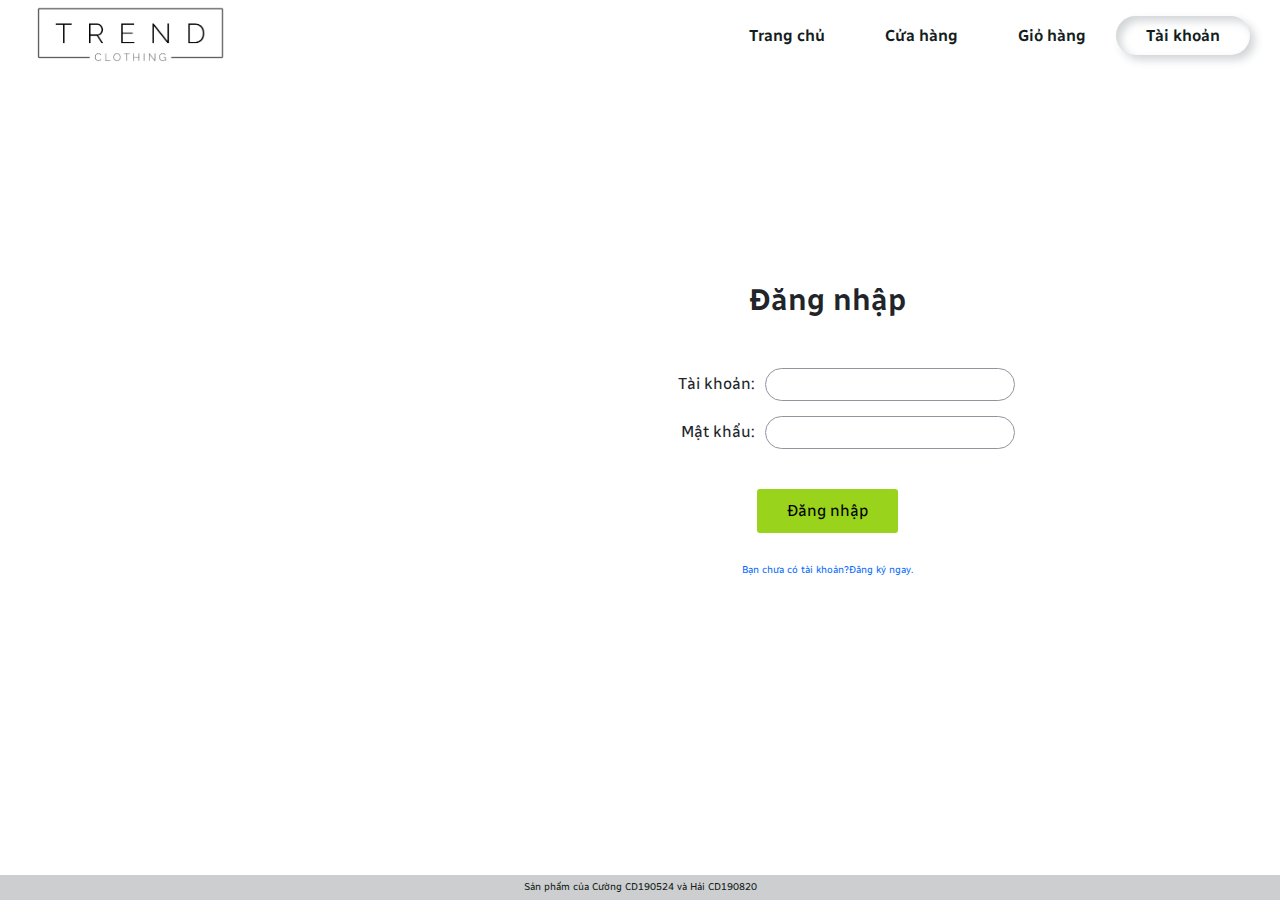
<file: account.html>
<!DOCTYPE html>
<html lang="en">

<head>
    <link href="https://cdn.jsdelivr.net/npm/bootstrap@5.1.3/dist/css/bootstrap.min.css" rel="stylesheet">
    <link rel="stylesheet" href="https://cdnjs.cloudflare.com/ajax/libs/font-awesome/6.1.1/css/all.min.css" />
    <meta charset="UTF-8">
    <meta http-equiv="X-UA-Compatible" content="IE=edge">
    <meta name="viewport" content="width=device-width, initial-scale=1.0">
    <title>Tài khoản</title>
    <link rel="shortcut icon" href="./assets/images/logo__web.png" type="image/x-icon">
    <link rel="stylesheet" href="./assets/css/index.css">
    <link rel="stylesheet" href="./assets/css/main.css">
</head>

<body>
    <!-- ============================ HEADER ============================ -->
    <header id="header" class="d-flex align-items-center px-5 py-2 justify-content-between">
        <a href="#" class="header__logo col-2">
            <img src="./assets/images/logo.png" class="w-100" alt="Logo">
        </a>
        <div class="header__nav d-flex justify-content-end">
            <div class="header__nav-item">
                <a href="./" class="header__nav-link px-5 py-3">
                    Trang chủ
                </a>
            </div>
            <div class="header__nav-item">
                <a href="./shop.html" class="header__nav-link px-5 py-3">
                    Cửa hàng
                </a>
            </div>
            <div class="header__nav-item">
                <a href="./cart.html" class="header__nav-link px-5 py-3">
                    Giỏ hàng
                </a>
            </div>
            <div class="header__nav-item">
                <a href="./account.html" class="active header__nav-link px-5 py-3">
                    Tài khoản
                </a>
            </div>
        </div>
    </header>

    <!-- ============================= BODY ============================= -->
    <div id="account" class="container mt-3 mb-5">
        <div class="mx-auto col-8 d-flex pb-5">
            <div class="background-fashion col-6">
            </div>
            <div class="form__user col-6 pb-5 d-flex flex-column justify-content-center align-items-center">

            </div>
        </div>
    </div>


    <!-- ============================ FOOTER ============================ -->
    <footer class="position-absolute bottom-0 end-0 start-0 py-2 text-center"
        style="background-color: #CDCECF; color: #141E21;">
        Sản phẩm của Cường CD190524 và Hải CD190820
    </footer>
    <!-- ================================= LOAD ================================= -->
    <div class="modal__load d-flex justify-content-center align-items-center">
        <div class="lds-dual-ring"></div>
    </div>
    <script type="text/javascript">
        const load = document.querySelector(".modal__load")
        window.addEventListener("load", () => {
            load.classList.add("hidden")
        })
    </script>
    <script src="./assets/javascript/account.js" type="module"></script>
</body>

</html>
</file>
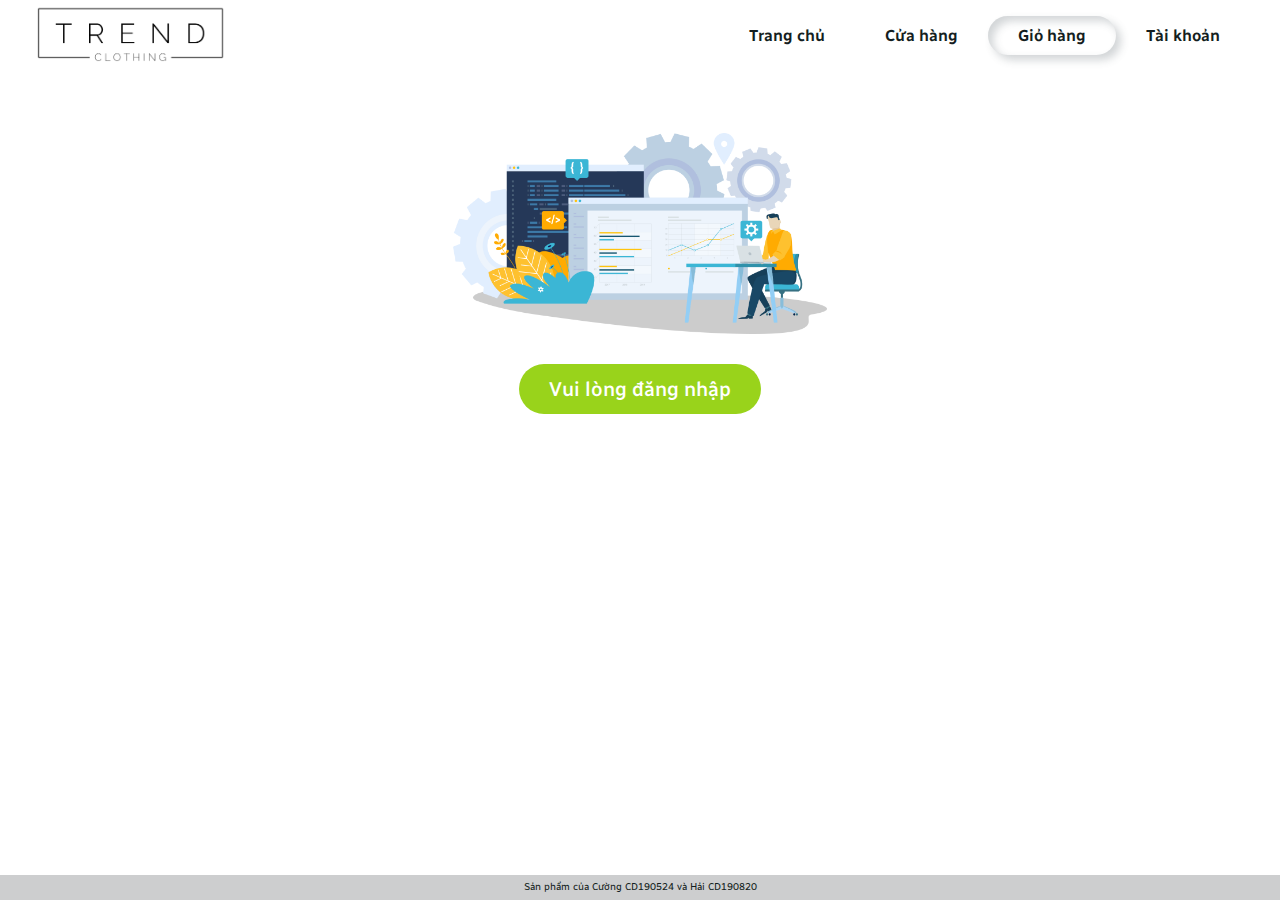
<file: cart.html>
<!DOCTYPE html>
<html lang="en">

<head>
    <link href="https://cdn.jsdelivr.net/npm/bootstrap@5.1.3/dist/css/bootstrap.min.css" rel="stylesheet">
    <link rel="stylesheet" href="https://cdnjs.cloudflare.com/ajax/libs/font-awesome/6.1.1/css/all.min.css" />
    <meta charset="UTF-8">
    <meta http-equiv="X-UA-Compatible" content="IE=edge">
    <meta name="viewport" content="width=device-width, initial-scale=1.0">
    <title>Giỏ hàng</title>
    <link rel="shortcut icon" href="./assets/images/logo__web.png" type="image/x-icon">
    <link rel="stylesheet" href="./assets/css/index.css">
    <link rel="stylesheet" href="./assets/css/main.css">
</head>

<body>
    <!-- ============================ HEADER ============================ -->
    <header id="header" class="d-flex align-items-center px-5 py-2 justify-content-between">
        <a href="#" class="header__logo col-2">
            <img src="./assets/images/logo.png" class="w-100" alt="Logo">
        </a>
        <div class="header__nav d-flex justify-content-end">
            <div class="header__nav-item">
                <a href="./" class="header__nav-link px-5 py-3">
                    Trang chủ
                </a>
            </div>
            <div class="header__nav-item">
                <a href="./shop.html" class="header__nav-link px-5 py-3">
                    Cửa hàng
                </a>
            </div>
            <div class="header__nav-item">
                <a href="./cart.html" class="active header__nav-link px-5 py-3">
                    Giỏ hàng
                </a>
            </div>
            <div class="header__nav-item">
                <a href="./account.html" class="header__nav-link px-5 py-3">
                    Tài khoản
                </a>
            </div>
        </div>
    </header>

    <!-- ============================= BODY ============================= -->
    <div id="cart">
        <div class="col-7 mx-auto mt-5 pb-5">
        </div>
    </div>

    <!-- ============================ FOOTER ============================ -->
    <footer class="position-absolute bottom-0 end-0 start-0 py-2 text-center"
        style="background-color: #CDCECF; color: #141E21;">
        Sản phẩm của Cường CD190524 và Hải CD190820
    </footer>
    <!-- ================================= LOAD ================================= -->
    <div class="modal__load d-flex justify-content-center align-items-center">
        <div class="lds-dual-ring"></div>
    </div>
    <script type="text/javascript">
        const load = document.querySelector(".modal__load")
        window.addEventListener("load", () => {
            load.classList.add("hidden")
        })
    </script>
    <script src="./assets/javascript/cart.js" type="module"></script>
</body>

</html>
</file>
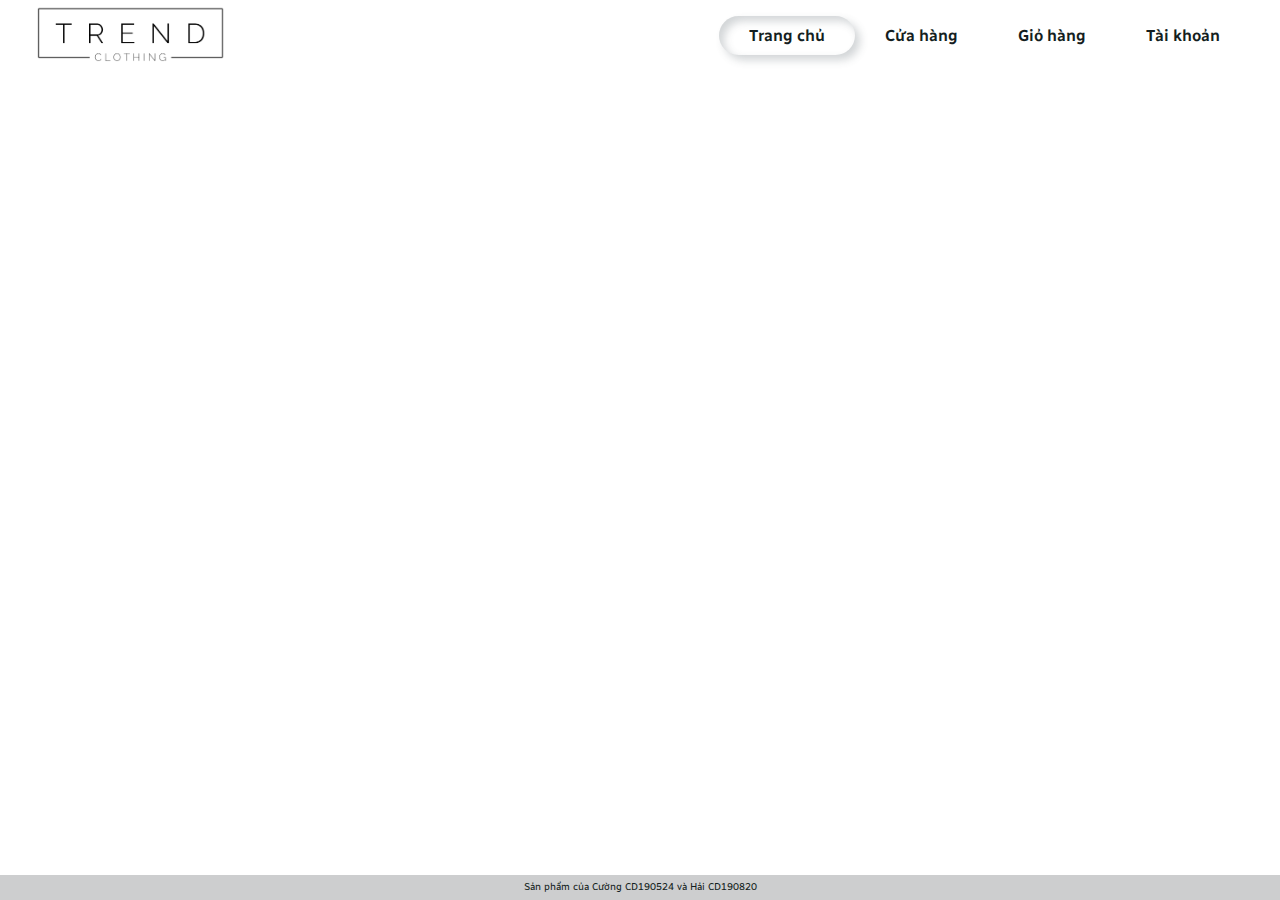
<file: main.html>
<!DOCTYPE html>
<html lang="en">

<head>
    <link href="https://cdn.jsdelivr.net/npm/bootstrap@5.1.3/dist/css/bootstrap.min.css" rel="stylesheet">
    <link rel="stylesheet" href="https://cdnjs.cloudflare.com/ajax/libs/font-awesome/6.1.1/css/all.min.css" />
    <meta charset="UTF-8">
    <meta http-equiv="X-UA-Compatible" content="IE=edge">
    <meta name="viewport" content="width=device-width, initial-scale=1.0">
    <title>Document</title>
    <link rel="stylesheet" href="./assets/css/index.css">
    <link rel="stylesheet" href="./assets/css/main.css">
</head>

<body>
    <!-- ============================ HEADER ============================ -->
    <header id="header" class="d-flex align-items-center px-5 py-2 justify-content-between">
        <a href="#" class="header__logo col-2">
            <img src="./assets/images/logo.png" class="w-100" alt="Logo">
        </a>
        <div class="header__nav d-flex justify-content-end">
            <div class="header__nav-item">
                <a href="#" class="active header__nav-link px-5 py-3">
                    Trang chủ
                </a>
            </div>
            <div class="header__nav-item">
                <a href="#" class="header__nav-link px-5 py-3">
                    Cửa hàng
                </a>
            </div>
            <div class="header__nav-item">
                <a href="#" class="header__nav-link px-5 py-3">
                    Giỏ hàng
                </a>
            </div>
            <div class="header__nav-item">
                <a href="./account.html" class="header__nav-link px-5 py-3">
                    Tài khoản
                </a>
            </div>
        </div>
    </header>

    <!-- ============================= BODY ============================= -->


    <!-- ============================ FOOTER ============================ -->
    <footer class="position-absolute bottom-0 end-0 start-0 py-2 text-center"
        style="background-color: #CDCECF; color: #141E21;">
        Sản phẩm của Cường CD190524 và Hải CD190820
    </footer>
    <!-- ================================= LOAD ================================= -->
    <div class="modal__load d-flex justify-content-center align-items-center">
        <div class="lds-dual-ring"></div>
    </div>
    <script type="text/javascript">
        const load = document.querySelector(".modal__load")
        window.addEventListener("load", () => {
            load.classList.add("hidden")
        })
    </script>
</body>

</html>
</file>
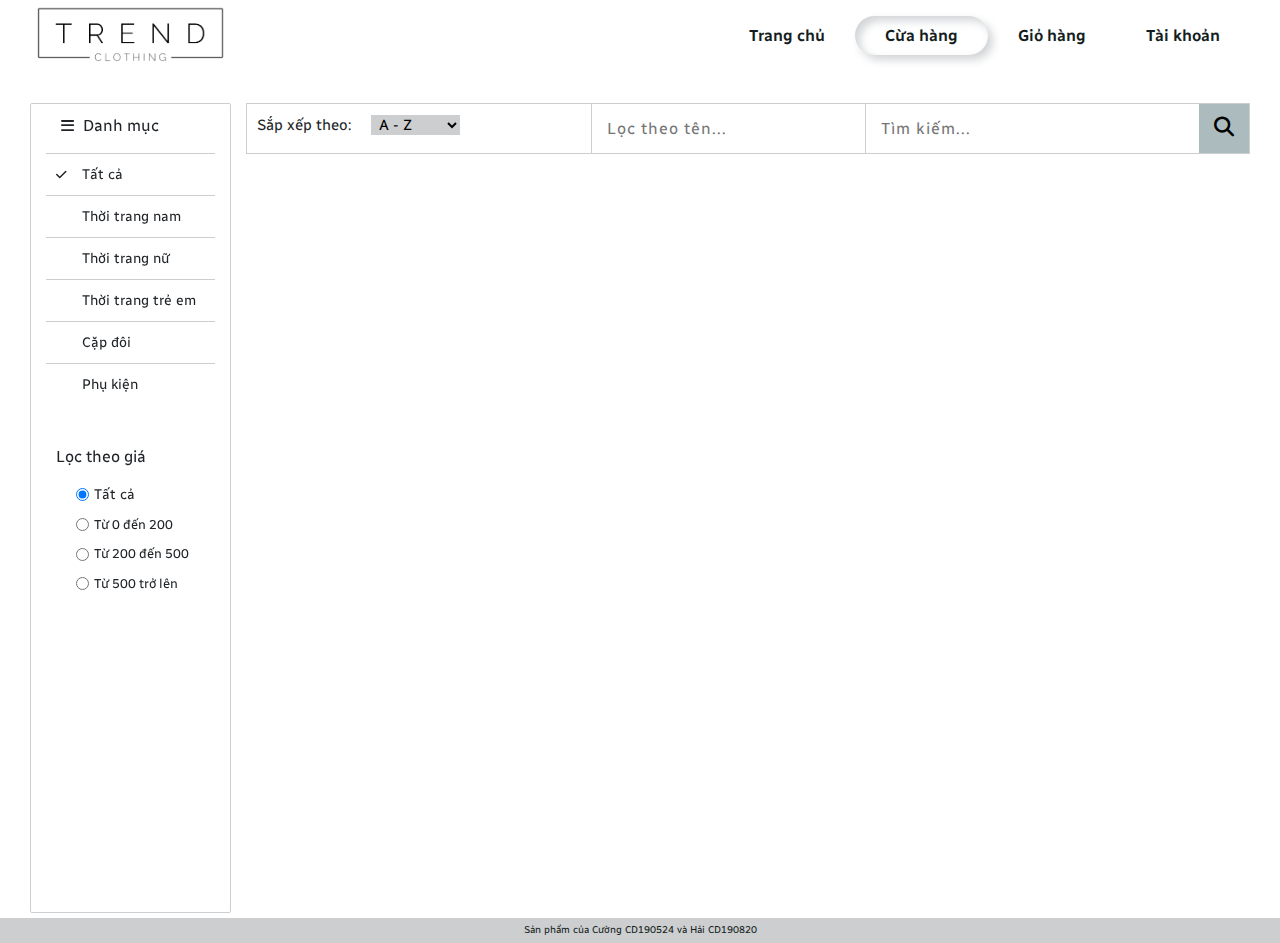
<file: shop.html>
<!DOCTYPE html>
<html lang="en">

<head>
    <link href="https://cdn.jsdelivr.net/npm/bootstrap@5.1.3/dist/css/bootstrap.min.css" rel="stylesheet">
    <link rel="stylesheet" href="https://cdnjs.cloudflare.com/ajax/libs/font-awesome/6.1.1/css/all.min.css" />
    <meta charset="UTF-8">
    <meta http-equiv="X-UA-Compatible" content="IE=edge">
    <meta name="viewport" content="width=device-width, initial-scale=1.0">
    <title>Sản phẩm</title>
    <link rel="shortcut icon" href="./assets/images/logo__web.png" type="image/x-icon">
    <link rel="stylesheet" href="./assets/css/index.css">
    <link rel="stylesheet" href="./assets/css/main.css">
</head>

<body>
    <!-- ============================ HEADER ============================ -->
    <header id="header" class="d-flex align-items-center px-5 py-2 justify-content-between">
        <a href="/" class="header__logo col-2">
            <img src="./assets/images/logo.png" class="w-100" alt="Logo">
        </a>
        <div class="header__nav d-flex justify-content-end">
            <div class="header__nav-item">
                <a href="./index.html" class="header__nav-link px-5 py-3">
                    Trang chủ
                </a>
            </div>
            <div class="header__nav-item">
                <a href="./shop.html" class="active header__nav-link px-5 py-3">
                    Cừa hàng
                </a>
            </div>
            <div class="header__nav-item">
                <a href="./cart.html" class="header__nav-link px-5 py-3">
                    Giỏ hàng
                </a>
            </div>
            <div class="header__nav-item">
                <a href="./account.html" class="header__nav-link px-5 py-3">
                    Tài khoản
                </a>
            </div>
        </div>
    </header>

    <!-- ============================= BODY ============================= -->
    <div class="shop w-100 px-5 my-5">
        <div class="shop__cates">
            <p class="shop__cates-title py-3 m-0 ps-5">
                <i class="fa-solid fa-bars me-2"></i>
                Danh mục
            </p>
            <div class="cates px-4 py-2">
            </div>
            <div class="price__option px-4 py-2 pb-4">
                <p class="price__option-title ps-3 mb-4 mt-5">
                    Lọc theo giá
                </p>
                <p class="d-flex align-items-center ps-5 mb-3">
                    <input type="radio" name="price" id="price1" class="me-2" checked>
                    <label for="price1" style="font-size: 1.4rem">Tất cả</label>
                </p>
                <p class="d-flex align-items-center ps-5 mb-3">
                    <input type="radio" name="price" id="price2" class="me-2">
                    <label for="price2">Từ 0 đến 200</label>
                </p>
                <p class="d-flex align-items-center ps-5 mb-3">
                    <input type="radio" name="price" id="price3" class="me-2">
                    <label for="price3">Từ 200 đến 500</label>
                </p>
                <p class="d-flex align-items-center ps-5 mb-3">
                    <input type="radio" name="price" id="price4" class="me-2">
                    <label for="price4">Từ 500 trở lên</label>
                </p>
            </div>
        </div>
        <div>
            <div class="shop__controls">
                <div class="control__sort p-3">
                    <span>Sắp xếp theo: </span>
                    <select class="sort__options">
                        <option class="sort__option">
                            A - Z
                        </option>
                        <option class="sort__option">
                            Z - A
                        </option>
                        <option class="sort__option">
                            Giá tăng
                        </option>
                        <option class="sort__option">
                            Giá giảm
                        </option>
                        <option class="sort__option">
                            Phổ biến
                        </option>
                    </select>
                </div>
                <div class="d-flex">
                    <div class="control__search d-flex col-5">
                        <input type="text" class="filter__input p-4 col" placeholder="Lọc theo tên...">
                    </div>
                    <div class="control__search d-flex col-7 position-relative">
                        <input type="text" class="search__input p-4 col" placeholder="Tìm kiếm...">
                        <button class="search__btn">
                            <i class="fa-solid fa-magnifying-glass px-4"></i>
                        </button>
                        <div class="search__list position-absolute top-100 col-12">
                        </div>
                    </div>
                </div>
            </div>
            <div class="shop__products mb-5">
            </div>
        </div>
    </div>

    <div class="radius-10 pof-center bg-white px-3 py-4 show-then-hidden none" id="thanksForBuy">
        <p class="text-center"><i class="fa-solid fa-circle-check main fz5r"></i></p>
        <p class="fz15">Đã thêm vào giỏ hàng</p>
    </div>
    <!-- ============================ FOOTER ============================ -->
    <footer class="position-absolute bottom-0 end-0 start-0 py-2 text-center"
        style="background-color: #CDCECF; color: #141E21;">
        Sản phẩm của Cường CD190524 và Hải CD190820
    </footer>

    <!-- ================================= LOAD ================================= -->
    <div class="modal__load d-flex justify-content-center align-items-center">
        <div class="lds-dual-ring"></div>
    </div>
    <script type="text/javascript">
        const load = document.querySelector(".modal__load")
        window.addEventListener("load", () => {
            load.classList.add("hidden")
        })
    </script>
    <script src="./assets/javascript/shop.js" type="module"></script>
</body>

</html>
</file>
<file: assets/css/index.css>
/* ========================== IMPORT FONT ========================== */
@import url('https://fonts.googleapis.com/css2?family=Radio+Canada:wght@300;400;500;600;700&display=swap');

/* ========================== RESET CSS ========================== */
:root {
  --main-color: #99d31b;
}

* {
  margin: 0;
  padding: 0;
  box-sizing: border-box;
  font-family: "Radio Canada", serif;
}

html {
  font-size: 62.5%;
  will-change: scroll-position;
  position: relative;
  min-height: 100vh;
}

a {
  text-decoration: none;
}

ul {
  list-style: none;
}

button,
input {
  border: none;
  outline: none;
}
</file>
<file: assets/css/main.css>
/* ============================ HEADER CSS ============================ */

.header__nav-link {
	font-size: 1.6rem;
	color: #141e21;
	font-weight: 600;
	transition: color 0.2s ease-in-out;
	border-radius: 20px;
}

.header__nav-link:hover {
	color: #94949c;
}

.header__nav-link.active {
	box-shadow: inset 5px 5px 8px 0 #39484e3a, 5px 5px 8px 0 #39484e3a;
}

/* ============================== HOME PAGE ============================== */
.home__banner img {
	border-radius: 20px;
	border: 20px solid var(--main-color);
}

.home__banner-btn {
	background-color: #141e21;
	color: #eee;
	font-size: 1.8rem;
	border-radius: 3px;
	transition: all 0.2s ease-in-out;
}

.home__banner-btn:hover {
	transform: translate(-5px, -5px);
	box-shadow: inset 3px 3px 5px -2px #cdcecf, 5px 5px 8px -3px #141e21,
		5px 5px 8px 0 #cdcecf;
	color: #eee;
}

.fz4r {
	font-size: 4rem;
}

.fw700 {
	font-weight: 700;
}

.text-no-wrap {
	white-space: nowrap;
}

.radius-circle {
	border-radius: 50%;
}

.obj-fit-cover {
	object-fit: cover;
	object-position: center;
}

.over-flow-hidden {
	overflow: hidden;
}

.box-shadow {
	box-shadow: 0 0 5px 0 #25333c;
}

.box-shadow-fade {
	box-shadow: 0 0 5px 0 rgba(37, 51, 60, 0.2);
}

.inset-0 {
	inset: 0;
}

.txt-fff {
	color: #fff;
}

.fz-1d6r {
	font-size: 1.6rem;
}

.fz-2d5r {
	font-size: 2.5rem;
}

.fw-600 {
	font-weight: 600;
}

.hover-active-opacity {
	opacity: 0;
	transition: opacity 0.2s ease;
}

.hover:hover .hover-active-opacity {
	opacity: 1;
}

.select-none {
	user-select: none;
}

.left-120p {
	left: 120%;
}

.hover-x-120p,
.hover-x--120p {
	transition: transform 0.2s ease;
}

.hover:hover .hover-x-120p,
.hover-x-120p:hover {
	transform: translateX(120%);
}

.hover:hover .hover-x--120p,
.hover-x--120p:hover {
	transform: translateX(-120%);
}

.hover-x-120p::after,
.hover-x--120p::after {
	content: '';
	display: block;
	width: 140%;
	height: 140%;
	left: -20%;
	top: -20%;
	position: absolute;
}

.delay-0d1 {
	transition-delay: 0.1s;
}

.delay-0d2 {
	transition-delay: 0.2s;
}

.index--1 {
	z-index: -1;
}

.index-1 {
	z-index: 1;
}

.d-grid {
	display: grid;
}

.d-grid.gap-15 {
	gap: 15px;
}

.d-grid.template-5 {
	grid-template-columns: repeat(5, 1fr);
}

.bg-fff {
	background-color: #fff;
}

.fz-2r {
	font-size: 2rem;
}

.width-min {
	width: min-content;
}

.fz-1d3r {
	font-size: 1.3rem;
}

.fz-3r {
	font-size: 3rem;
}

.fz-2d5r {
	font-size: 2.5rem;
}

.txt-main {
	color: #141e21 !important;
}

.fz-1d8r {
	font-size: 1.8rem;
}

.hover-shadow-fade {
	transition: box-shadow 0.2s ease;
}

.hover:hover.hover-shadow-fade,
.hover-shadow-fade:hover {
	box-shadow: 0 0 10px 0 rgba(37, 51, 60, 0.5);
}

.bg-eee {
	background-color: #eee;
}

.shadow-eee {
	filter: drop-shadow(0 4px yellow);
}

/* ============================= SHOP PAGE ============================= */
.line-though {
	text-decoration: line-through 1.6px solid #25333c;
	font-size: 1.4rem;
}

.shop {
	display: grid;
	grid-template-columns: 2fr 10fr;
	gap: 15px;
}

.shop__cates {
	border: 1px solid #cdcecf;
	border-radius: 2px;
	height: 90vh;
	position: sticky;
	top: 5vh;
	overflow-y: auto;
}

.shop__cates-title {
	font-size: 1.6rem;
}

.shop__cates-title i {
	font-size: 1.5rem;
}

.cates {
	font-size: 1.4rem;
}

.cate {
	cursor: pointer;
	border-top: 1px solid #cdcecf;
}

.cate i {
	font-size: 1.2rem;
	visibility: hidden;
}

.cate.active i {
	visibility: visible;
}

.price__option-title {
	font-size: 1.6rem;
}

.price__option > p > input {
	cursor: pointer;
}

.price__option > p > label {
	font-size: 1.3rem;
	cursor: pointer;
}

.shop__controls {
	border: 1px solid #cdcecf;
	margin-bottom: 15px;
	display: grid;
	grid-template-columns: 4fr 8fr;
	gap: 15px;
}

.control__sort span {
	font-size: 1.5rem;
	margin-right: 16px;
}

.sort__options {
	padding: 0 4px;
	font-size: 1.5rem;
	outline: none;
	border: none;
	background-color: #cdcecf;
}

.control__search {
	height: 100%;
}

.filter__input,
.search__input {
	height: 100%;
	border-left: 1px solid #cdcecf;
	font-size: 1.6rem;
	letter-spacing: 1px;
}

.search__list {
	z-index: 2;
	background-color: #fff;
	box-shadow: 0 2px 5px 0 rgba(37, 51, 60, 0.2);
	max-height: 200px;
	overflow-y: auto;
	visibility: visible;
}

.search__item {
	font-size: 1.3rem;
	color: #141e21;
	text-overflow: ellipsis;
	overflow: hidden;
	white-space: nowrap;
	display: none !important;
}

.search__item.active {
	display: block !important;
}

.search__item.active.focus {
	background-color: #25333c1f;
}

.search__btn {
	height: 100%;
	background-color: #acbcbe;
}

.search__btn i {
	font-size: 2rem;
}

.shop__products {
	display: grid;
	gap: 15px;
	grid-template-columns: repeat(auto-fill, minmax(185px, 1fr));
}

.product {
	box-shadow: 0 0 3px 0 #cdcecf;
}

.product__img {
	background-size: cover;
	height: 200px;
	background-position: center;
	position: relative;
}

.product__tag {
	position: absolute;
	top: 8px;
	left: -6px;
	background-color: var(--main-color);
	font-size: 1.2rem;
	font-weight: 500;
	color: #fff;
	text-shadow: 0 0 15px #25333c;
}

.product__tag::before {
	content: '';
	display: block;
	position: absolute;
	top: 100%;
	left: 0;
	border: 3px solid;
	border-color: var(--main-color) var(--main-color) transparent transparent;
	filter: brightness(0.8);
}

.product__name {
	font-size: 1.8rem;
	display: -webkit-box;
	-webkit-box-orient: vertical;
	-webkit-line-clamp: 2;
	line-height: 2.3rem;
	height: 4.6rem;
	overflow: hidden;
}

.product__price {
	font-size: 1.6em;
}

.product__bought {
	font-size: 1.2rem;
}

.txt-fade {
	color: #a2a8ae;
}

.product__add {
	font-size: 1.3rem;
	font-weight: 600;
	border-radius: 3px;
	background-color: var(--main-color);
	color: #25333c;
	transition: color 0.2s;
}

.product__add:hover {
	color: #eee;
	opacity: 0.8;
}

.pof-center {
	position: fixed;
	top: 50%;
	left: 50%;
	transform: translate(-50%, -50%);
}

.main {
	color: var(--main-color);
}

.fz5r {
	font-size: 5rem;
}

.fz15 {
	font-size: 1.5rem;
}

.bg-white {
	background-color: #fff;
	box-shadow: 0 0 10px 0 #25333c;
}

.radius-10 {
	border-radius: 10px;
}

.show-then-hidden {
	animation: showThenHiden 2s ease forwards;
}

@keyframes showThenHiden {
	0% {
		opacity: 0;
		transform: translate(-50%, -50%) scale(0.7);
	}

	15% {
		transform: translate(-50%, -50%) scale(1);
		opacity: 1;
	}

	85% {
		transform: translate(-50%, -50%) scale(1);
		opacity: 1;
	}

	100% {
		opacity: 0;
		transform: translate(-50%, -50%) scale(0.7);
		visibility: hidden;
	}
}

.none {
	display: none;
}

/* =============================== DETAIL =============================== */
.detail__back {
	font-size: 1.6rem;
	color: #25333c;
}

.detail__img {
	max-height: 80vh;
	object-position: 0 60%;
	object-fit: cover;
}

.detail__name {
	font-size: 3rem;
}

.detail__title {
	font-size: 1.4rem;
}

.detail__param {
	font-size: 1.6rem;
}

.boder-top-bottom {
	border: 1px solid;
	border-color: #a2a8ae transparent;
}

/* =========================== ACCOUNT CSS =========================== */
.background-fashion {
	background-image: url('https://images.unsplash.com/photo-1529139574466-a303027c1d8b?ixlib=rb-1.2.1&ixid=MnwxMjA3fDB8MHxzZWFyY2h8NXx8ZmFzaGlvbnxlbnwwfHwwfHw%3D&w=1000&q=80');
	min-height: 80vh;
	background-size: cover;
	background-position: center;
	border-radius: 10px;
}

.fz-1d2r {
	font-size: 1.2rem;
}

.form__title {
	font-size: 3rem;
	font-weight: 600;
}

.form__label {
	font-size: 1.6rem;
}

.form__input {
	border: 1px solid #94949c;
	border-radius: 20px;
	font-size: 1.4rem;
}

.form__btn {
	font-size: 1.6rem;
	border-radius: 3px;
	background-color: var(--main-color);
	transition: 0.2s ease;
}

.form__btn:hover {
	color: #eee;
	transform: scale(1.01);
}

.greeting {
	font-size: 2rem;
}

.user__name {
	font-size: 4rem;
	font-weight: 700;
}

.to__cart {
	font-size: 1.5rem;
	background-color: var(--main-color);
	color: #fff;
	transition: 0.2s linear;
	border-radius: 20px;
}

.to__cart:hover {
	transform: scale(1.03);
	color: #25333c;
}

/* ============================== CART CSS ============================== */
.grid {
	display: grid;
}

.cart-template {
	grid-template-columns: 50% 1fr 1fr;
	gap: 3px;
	margin-top: 3px;
}

.limit-text-1 {
	text-overflow: ellipsis;
	overflow: hidden;
	white-space: nowrap;
}

.limit-text-2 {
	display: -webkit-box;
	-webkit-line-clamp: 2;
	-webkit-box-orient: vertical;
	overflow: hidden;
}

.fz2 {
	font-size: 2rem;
}

.min-content {
	width: min-content;
}

.bg-primary {
	background-color: var(--main-color);
	color: #fff;
}

.fw-500 {
	font-weight: 500;
}

.shadow-cart {
	box-shadow: 0 0 3px #cdcecf;
}

.fff {
	color: #fff;
}

.bg-primary-mine {
	background-color: var(--main-color);
}

.height-60 {
	height: 60px;
}

.radius-3 {
	border-radius: 3px;
}

.fz13 {
	font-size: 1.3rem;
}

.fade-background {
	background-color: #cdcecf;
}

/* ============================== LOAD CSS ============================== */
.modal__load {
	position: fixed;
	inset: 0;
	background-color: #25333c;
}

.modal__load.hidden {
	display: none !important;
}

.lds-dual-ring {
	display: inline-block;
	width: 80px;
	height: 80px;
}

.lds-dual-ring:after {
	content: ' ';
	display: block;
	width: 64px;
	height: 64px;
	margin: 8px;
	border-radius: 50%;
	border: 6px solid #fff;
	border-color: #fff transparent #fff transparent;
	animation: lds-dual-ring 1.2s linear infinite;
}

@keyframes lds-dual-ring {
	0% {
		transform: rotate(0deg);
	}

	100% {
		transform: rotate(360deg);
	}
}

.highlight {
	display: flex;
	gap: 16px;
	justify-content: center;
}

.highlight > * {
	flex-basis: calc(20% - calc(calc(4 / 5) * 16px));
}
</file>
